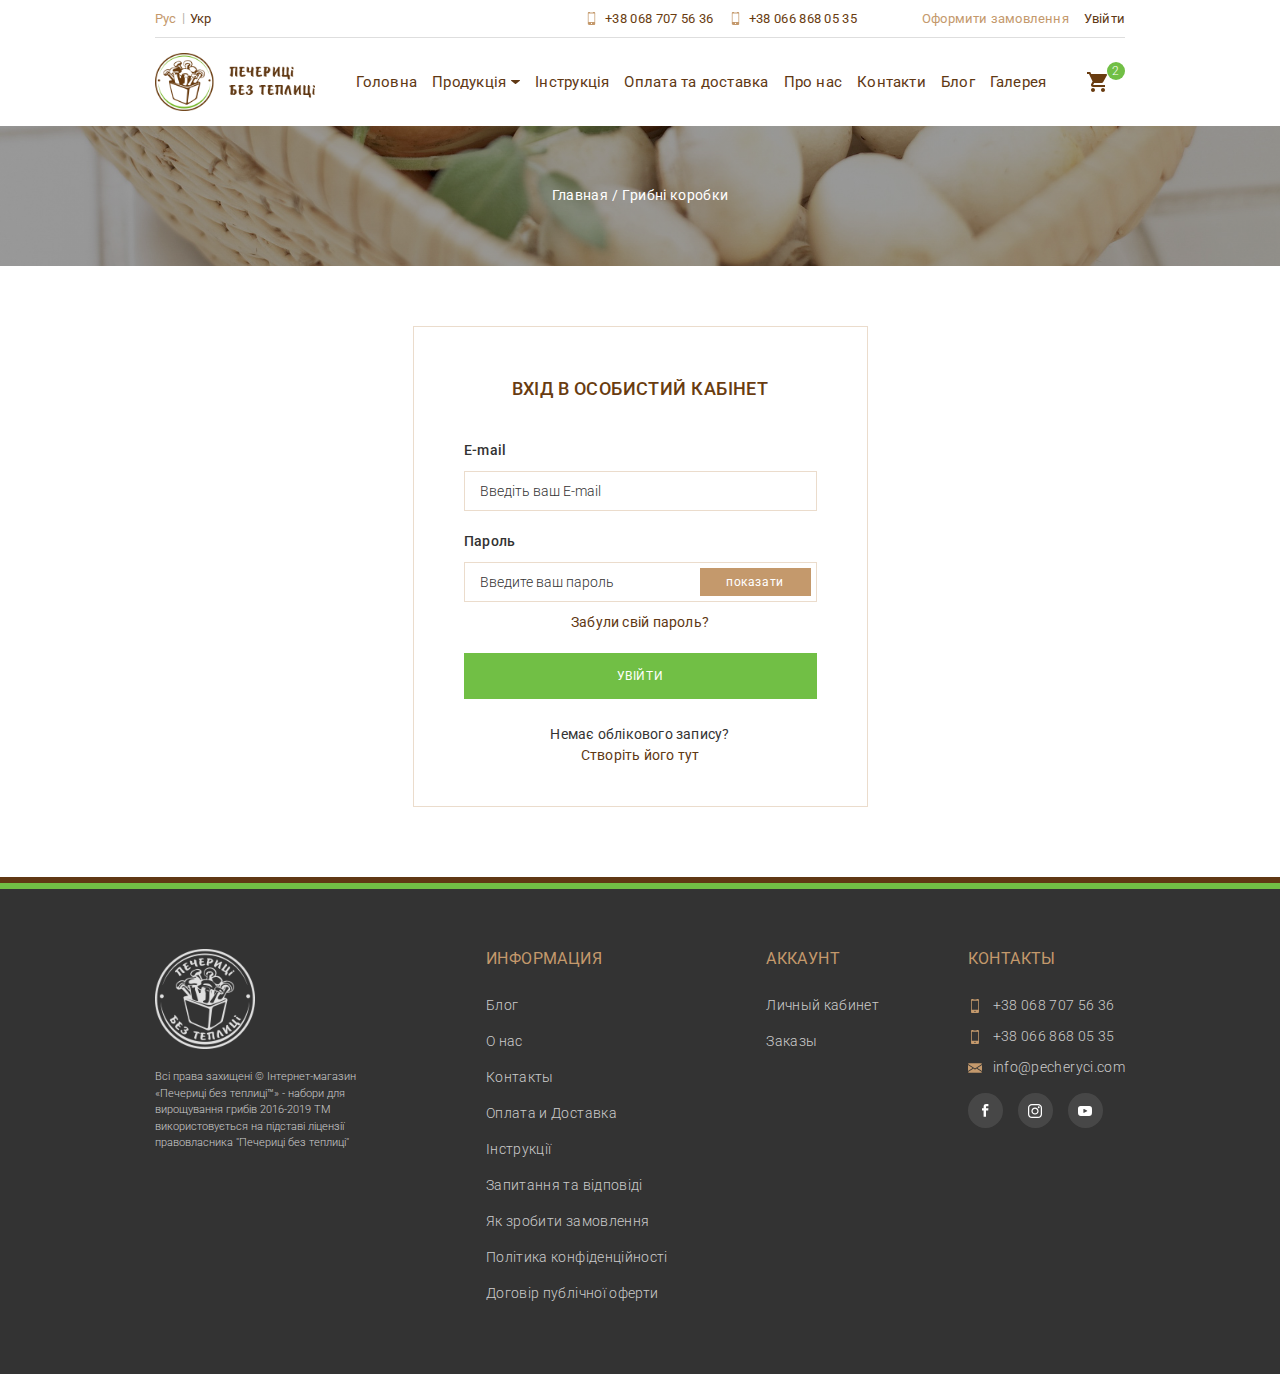
<file: authentication.html>
<!DOCTYPE html>
<html lang="ru">
  <head>
    <meta charset="utf-8">
    <meta http-equiv="X-UA-Compatible" content="IE=edge">
    <meta name="viewport" content="width=device-width, initial-scale=1, shrink-to-fit=no">
    <meta name="description" content=" Интернет-магазин от производителя предлагает купить товар с доставкой по всей Украине ✔цены — низкие, ✔качество — высокое">
    <title>Выращивание шампиньонов в квартире - Интернет-магазин Печерицi без теплицi</title>
    <link rel="stylesheet" href="css/main.min.css">
    <link href="https://fonts.googleapis.com/css?family=Roboto:300,300i,400,400i,500,700,700i&amp;display=swap" rel="stylesheet">
  </head>
  <body>
    <header class="header">
      <div class="container">
        <div class="header__top">
          <div class="header__languages languages">
            <ul class="languages__list">
              <li class="languages__item"><a class="languages__link selected" href="#" aria-label="Language: RU">Рус</a></li>
              <li class="languages__item"><a class="languages__link" href="#" aria-label="Language: UA">Укр</a></li>
            </ul>
          </div>
          <div class="header__phones header-phones">
            <ul class="header-phones__list">
              <li class="header-phones__item"><a class="header-phones__link" href="tel:+380687075636">+38 068 707 56 36</a></li>
              <li class="header-phones__item"><a class="header-phones__link" href="tel:+380668680535">+38 066 868 05 35</a></li>
            </ul>
          </div>
          <div class="header__user header-user">
            <ul class="header-user__list">
              <li class="header-user__item"><a class="header-user__link header-user__link--checkout" href="cart.html">Оформити замовлення</a></li>
              <li class="header-user__item"><a class="header-user__link" href="authentication.html">Увійти</a></li>
            </ul>
          </div>
        </div>
        <div class="header__bottom">
          <button class="mobile-menu-icon" id="tooggleNav" type="button" aria-label="Кнопка меню"><span aria-hidden="true"></span><span aria-hidden="true"></span><span aria-hidden="true"></span></button>
          <div class="header__logo logo"><a class="logo__link" href="index.html"><img class="logo__image" src="img/logo.png" alt="Интернет магазин Печерицы" width="208" height="76"></a></div>
          <div class="header__links header-links">
            <ul class="header-links__list">
              <li class="header-links__item"><a class="header-links__link header-links__link--active" href="index.html">Головна</a></li>
              <li class="header-links__item"><a class="header-links__link" href="category.html">Продукція</a>
                <button class="header-links__toggle-sublist" aria-label="Показать/скрыть подменю">
                  <svg width="9" height="12" xmlns="http://www.w3.org/2000/svg" x="0px" y="0px" viewBox="0 0 330.002 330.002">
                    <path d="M329.155,100.036c-2.108-6.011-7.784-10.035-14.154-10.035h-300c-6.371,0-12.046,4.024-14.154,10.035  c-2.109,6.011-0.19,12.699,4.784,16.678l150.004,120c2.739,2.191,6.055,3.287,9.37,3.287c3.316,0,6.631-1.096,9.371-3.287  l149.996-120C329.346,112.734,331.264,106.047,329.155,100.036z" fill="#603814"/>
                  </svg>
                </button>
                <ul class="header-links__sublist">
                  <li class="header-links__subitem"><a class="header-links__link" href="category.html">Грибні коробки</a></li>
                  <li class="header-links__subitem"><a class="header-links__link" href="category.html">Листівки</a></li>
                  <li class="header-links__subitem"><a class="header-links__link" href="category.html">Інше</a></li>
                </ul>
              </li>
              <li class="header-links__item"><a class="header-links__link" href="#">Інструкція</a></li>
              <li class="header-links__item"><a class="header-links__link" href="#">Оплата та доставка</a></li>
              <li class="header-links__item"><a class="header-links__link" href="#">Про нас</a></li>
              <li class="header-links__item"><a class="header-links__link" href="#">Контакти</a></li>
              <li class="header-links__item"><a class="header-links__link" href="blog.html">Блог</a></li>
              <li class="header-links__item"><a class="header-links__link" href="#">Галерея</a></li>
            </ul>
          </div>
          <div class="header__cart header-cart">
            <div class="shopping_cart"><a href="http://rizdvo.ua.prestashop-freelance.com/quick-order" title="Просмотр корзины" rel="nofollow"></a></div>
            <p class="ajax_cart_quantity">2</p>
          </div>
        </div>
      </div>
    </header>
    <div class="breadcrumbs">
      <div class="container">
        <ul class="breadcrumbs__list">
          <li class="breadcrumbs__item"><a class="breadcrumbs__link" href="index.html">Главная</a></li>
          <li class="breadcrumbs__item">Грибні коробки</li>
        </ul>
      </div>
    </div>
    <main class="authentication">
      <div class="container">
        <form class="authentication__form authentication-form" action="/authentication" method="post" id="login_form">
          <p class="authentication-form__heading">Вхід в особистий кабінет</p>
          <div class="authentication-form__row">
            <label class="authentication-form__label" for="email">E-mail</label>
            <input class="authentication-form__input" data-validate="isEmail" type="email" id="email" name="email" value="" placeholder="Введіть ваш E-mail">
          </div>
          <div class="authentication-form__row authentication-form__row--password">
            <label class="authentication-form__label" for="passwd">Пароль</label>
            <input class="authentication-form__input" type="password" data-validate="isPasswd" id="passwd" name="passwd" value="" placeholder="Введите ваш пароль">
            <button class="authentication-form__show-password" type="button"><span>показати</span></button>
          </div>
          <p class="authentication-form__lost-password"><a href="password-recovery.html" title="Восстановить пароль" rel="nofollow">Забули свій пароль?</a></p>
          <input class="hidden" type="hidden" name="back" value="my-account">
          <button class="authentication-form__submit" type="submit" id="SubmitLogin" name="SubmitLogin">Увійти</button>
          <div class="authentication-form__text">
            <p>Немає облікового запису?<a href="#">Створіть його тут</a></p>
          </div>
        </form>
      </div>
    </main>
    <footer class="footer">
      <div class="container">
        <div class="footer__inner">
          <div class="footer__info footer-info">
            <div class="footer__logo"><img src="img/footer-logo.png" alt="Печериці без теплиці" width="100" height="100"></div>
            <p class="footer-info__desc">Всі права захищені &copy; Інтернет-магазин &laquo;Печериці без теплиці&trade;&raquo; - набори для вирощування грибів 2016-2019 ТМ використовується на підставі ліцензії правовласника &quot;Печериці без теплиці&quot;</p>
          </div>
          <div class="footer__links footer-links">
            <p class="footer__heading">Информация</p>
            <ul class="footer-links__list">
              <li class="footer-links__item"><a class="footer-links__link" href="#">Блог</a></li>
              <li class="footer-links__item"><a class="footer-links__link" href="#">О нас</a></li>
              <li class="footer-links__item"><a class="footer-links__link" href="#">Контакты</a></li>
              <li class="footer-links__item"><a class="footer-links__link" href="#">Оплата и Доставка</a></li>
              <li class="footer-links__item"><a class="footer-links__link" href="#">Інструкції</a></li>
              <li class="footer-links__item"><a class="footer-links__link" href="#">Запитання та відповіді</a></li>
              <li class="footer-links__item"><a class="footer-links__link" href="#">Як зробити замовлення</a></li>
              <li class="footer-links__item"><a class="footer-links__link" href="#">Політика конфіденційності</a></li>
              <li class="footer-links__item"><a class="footer-links__link" href="#">Договір публічної оферти</a></li>
            </ul>
          </div>
          <div class="footer__links footer-links">
            <p class="footer__heading">Аккаунт</p>
            <ul class="footer-links__list">
              <li class="footer-links__item"><a class="footer-links__link" href="#">Личный кабинет</a></li>
              <li class="footer-links__item"><a class="footer-links__link" href="#">Заказы</a></li>
            </ul>
          </div>
          <div class="footer__contacts footer-contacts">
            <p class="footer__heading">Контакты</p>
            <div class="footer-contacts__phones footer-phones"><a class="footer-phones__link" href="tel:+380687075636">+38 068 707 56 36</a><a class="footer-phones__link" href="tel:+380668680535">+38 066 868 05 35</a></div>
            <div class="footer-contacts__emails footer-emails"><a class="footer-emails__link" href="mailto:info@pecheryci.com">info@pecheryci.com</a></div>
            <div class="social">
              <ul class="social__list">
                <li class="social__item"><a class="social__link" href="#" target="_blank">
                    <svg width="7" height="13" viewBox="0 0 7 13" fill="none" xmlns="http://www.w3.org/2000/svg">
                      <path d="M4 4.2V3.1C4 2.5 4 2.2 4.9 2.2H6.4V0H4.2C2.1 0 1.6 1.1 1.6 2.9V4.2H0V6.4H1.6V12.8H4V6.4H6.2L6.4 4.2H4Z" fill="#ffffff"/>
                    </svg></a></li>
                <li class="social__item"><a class="social__link" href="#" target="_blank">
                    <svg width="14" height="14" viewBox="0 0 14 14" fill="none" xmlns="http://www.w3.org/2000/svg">
                      <path d="M10.1376 0H3.86243C1.72929 0 0 1.72801 0 3.85957V10.1301C0 12.2616 1.72929 13.9897 3.86243 13.9897H10.1376C12.2707 13.9897 14 12.2616 14 10.1301V3.85957C14 1.72801 12.2707 0 10.1376 0ZM12.7574 10.1301C12.7574 11.5787 11.5769 12.748 10.1376 12.748H3.86243C2.41272 12.748 1.2426 11.5684 1.2426 10.1301V3.85957C1.2426 2.42129 2.42308 1.24169 3.86243 1.24169H10.1376C11.5873 1.24169 12.7574 2.42129 12.7574 3.85957V10.1301Z" fill="#ffffff"/>
                      <path d="M7.00001 3.39404C5.01185 3.39404 3.38611 5.00823 3.38611 6.99493C3.38611 8.98163 5.00149 10.6062 7.00001 10.6062C8.98818 10.6062 10.6139 8.99197 10.6139 6.99493C10.6139 5.00823 8.98818 3.39404 7.00001 3.39404ZM7.00001 9.36448C5.69528 9.36448 4.62871 8.30905 4.62871 7.00528C4.63907 5.69116 5.69528 4.63573 7.00001 4.63573C8.30475 4.63573 9.37131 5.69116 9.37131 6.99493C9.37131 8.2987 8.30475 9.36448 7.00001 9.36448Z" fill="#ffffff"/>
                      <path d="M10.7588 2.33838C10.5207 2.33838 10.2825 2.43151 10.1168 2.60741C9.95115 2.77297 9.8476 3.01096 9.8476 3.24895C9.8476 3.48694 9.94079 3.72493 10.1168 3.89048C10.2825 4.05604 10.5207 4.15952 10.7588 4.15952C10.997 4.15952 11.2352 4.06639 11.4009 3.89048C11.5665 3.72493 11.6701 3.48694 11.6701 3.24895C11.6701 3.01096 11.5769 2.77297 11.4009 2.60741C11.2352 2.43151 11.0074 2.33838 10.7588 2.33838Z" fill="#ffffff"/>
                    </svg></a></li>
                <li class="social__item"><a class="social__link" href="#" target="_blank">
                    <svg width="14" height="14" xmlns="http://www.w3.org/2000/svg" viewBox="0 0 310 310" xml:space="preserve">
                      <path d="M297.917,64.645c-11.19-13.302-31.85-18.728-71.306-18.728H83.386c-40.359,0-61.369,5.776-72.517,19.938   C0,79.663,0,100.008,0,128.166v53.669c0,54.551,12.896,82.248,83.386,82.248h143.226c34.216,0,53.176-4.788,65.442-16.527   C304.633,235.518,310,215.863,310,181.835v-53.669C310,98.471,309.159,78.006,297.917,64.645z M199.021,162.41l-65.038,33.991   c-1.454,0.76-3.044,1.137-4.632,1.137c-1.798,0-3.592-0.484-5.181-1.446c-2.992-1.813-4.819-5.056-4.819-8.554v-67.764   c0-3.492,1.822-6.732,4.808-8.546c2.987-1.814,6.702-1.938,9.801-0.328l65.038,33.772c3.309,1.718,5.387,5.134,5.392,8.861   C204.394,157.263,202.325,160.684,199.021,162.41z" fill="#ffffff"/>
                    </svg></a></li>
              </ul>
            </div>
          </div>
        </div>
      </div>
    </footer>
    <script src="https://code.jquery.com/jquery-3.3.1.min.js"></script>
    <script src="js/common.min.js"></script>
  </body>
</html>
</file>
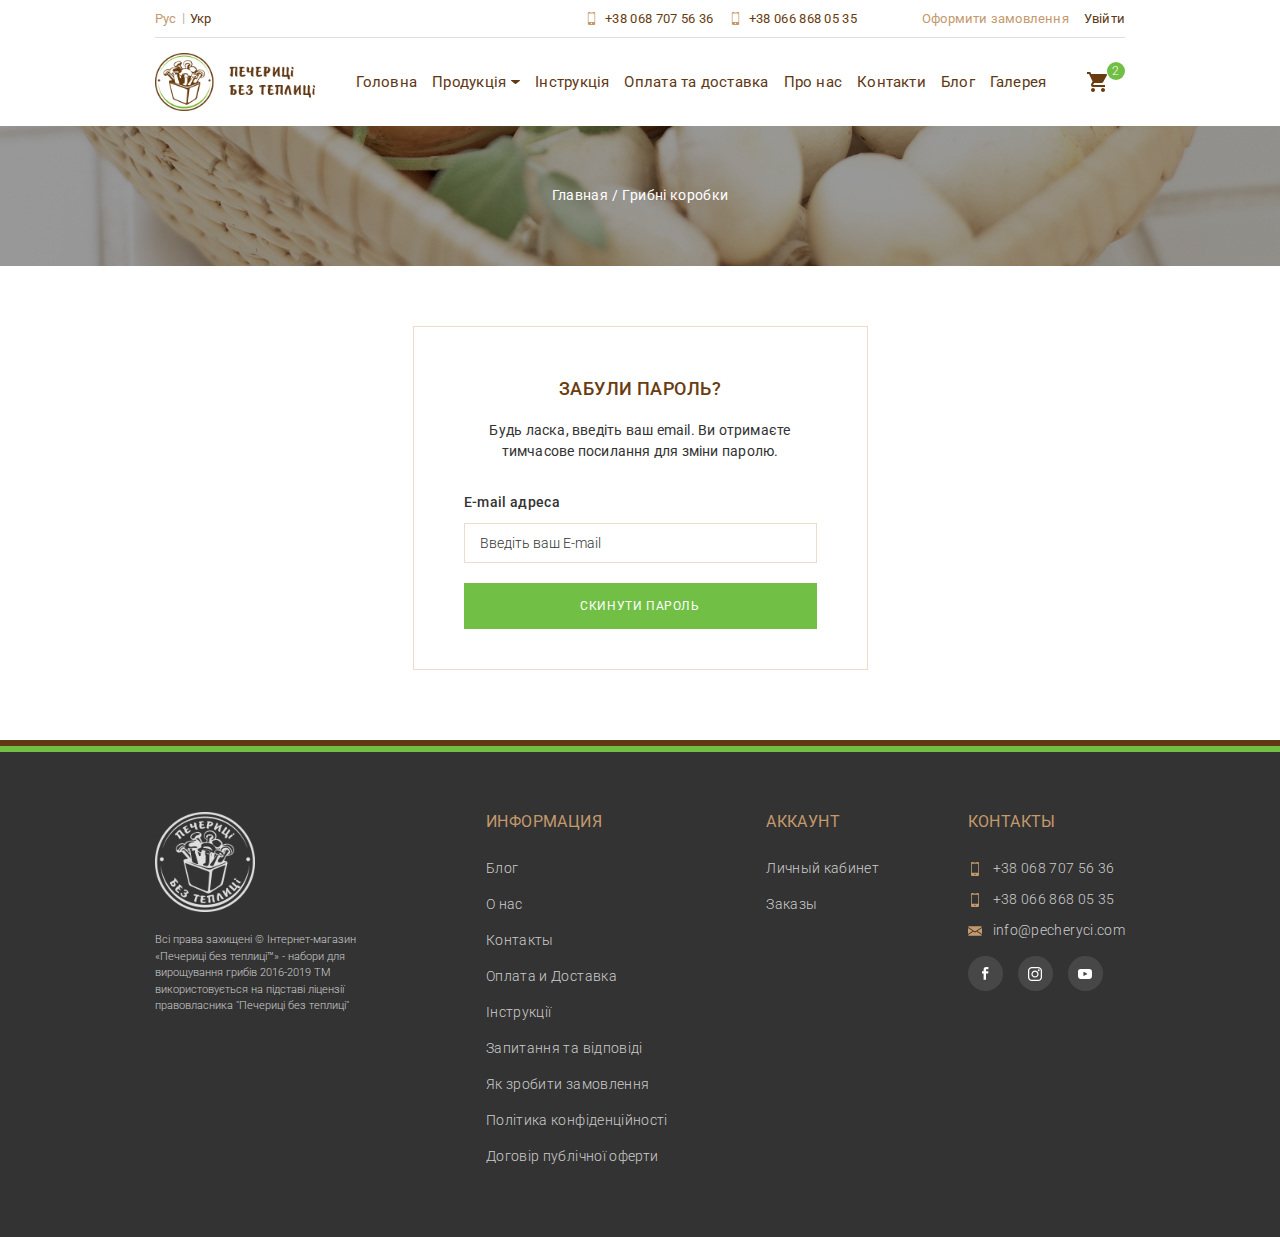
<file: password-recovery.html>
<!DOCTYPE html>
<html lang="ru">
  <head>
    <meta charset="utf-8">
    <meta http-equiv="X-UA-Compatible" content="IE=edge">
    <meta name="viewport" content="width=device-width, initial-scale=1, shrink-to-fit=no">
    <meta name="description" content=" Интернет-магазин от производителя предлагает купить товар с доставкой по всей Украине ✔цены — низкие, ✔качество — высокое">
    <title>Выращивание шампиньонов в квартире - Интернет-магазин Печерицi без теплицi</title>
    <link rel="stylesheet" href="css/main.min.css">
    <link href="https://fonts.googleapis.com/css?family=Roboto:300,300i,400,400i,500,700,700i&amp;display=swap" rel="stylesheet">
  </head>
  <body>
    <header class="header">
      <div class="container">
        <div class="header__top">
          <div class="header__languages languages">
            <ul class="languages__list">
              <li class="languages__item"><a class="languages__link selected" href="#" aria-label="Language: RU">Рус</a></li>
              <li class="languages__item"><a class="languages__link" href="#" aria-label="Language: UA">Укр</a></li>
            </ul>
          </div>
          <div class="header__phones header-phones">
            <ul class="header-phones__list">
              <li class="header-phones__item"><a class="header-phones__link" href="tel:+380687075636">+38 068 707 56 36</a></li>
              <li class="header-phones__item"><a class="header-phones__link" href="tel:+380668680535">+38 066 868 05 35</a></li>
            </ul>
          </div>
          <div class="header__user header-user">
            <ul class="header-user__list">
              <li class="header-user__item"><a class="header-user__link header-user__link--checkout" href="cart.html">Оформити замовлення</a></li>
              <li class="header-user__item"><a class="header-user__link" href="authentication.html">Увійти</a></li>
            </ul>
          </div>
        </div>
        <div class="header__bottom">
          <button class="mobile-menu-icon" id="tooggleNav" type="button" aria-label="Кнопка меню"><span aria-hidden="true"></span><span aria-hidden="true"></span><span aria-hidden="true"></span></button>
          <div class="header__logo logo"><a class="logo__link" href="index.html"><img class="logo__image" src="img/logo.png" alt="Интернет магазин Печерицы" width="208" height="76"></a></div>
          <div class="header__links header-links">
            <ul class="header-links__list">
              <li class="header-links__item"><a class="header-links__link header-links__link--active" href="index.html">Головна</a></li>
              <li class="header-links__item"><a class="header-links__link" href="category.html">Продукція</a>
                <button class="header-links__toggle-sublist" aria-label="Показать/скрыть подменю">
                  <svg width="9" height="12" xmlns="http://www.w3.org/2000/svg" x="0px" y="0px" viewBox="0 0 330.002 330.002">
                    <path d="M329.155,100.036c-2.108-6.011-7.784-10.035-14.154-10.035h-300c-6.371,0-12.046,4.024-14.154,10.035  c-2.109,6.011-0.19,12.699,4.784,16.678l150.004,120c2.739,2.191,6.055,3.287,9.37,3.287c3.316,0,6.631-1.096,9.371-3.287  l149.996-120C329.346,112.734,331.264,106.047,329.155,100.036z" fill="#603814"/>
                  </svg>
                </button>
                <ul class="header-links__sublist">
                  <li class="header-links__subitem"><a class="header-links__link" href="category.html">Грибні коробки</a></li>
                  <li class="header-links__subitem"><a class="header-links__link" href="category.html">Листівки</a></li>
                  <li class="header-links__subitem"><a class="header-links__link" href="category.html">Інше</a></li>
                </ul>
              </li>
              <li class="header-links__item"><a class="header-links__link" href="#">Інструкція</a></li>
              <li class="header-links__item"><a class="header-links__link" href="#">Оплата та доставка</a></li>
              <li class="header-links__item"><a class="header-links__link" href="#">Про нас</a></li>
              <li class="header-links__item"><a class="header-links__link" href="#">Контакти</a></li>
              <li class="header-links__item"><a class="header-links__link" href="blog.html">Блог</a></li>
              <li class="header-links__item"><a class="header-links__link" href="#">Галерея</a></li>
            </ul>
          </div>
          <div class="header__cart header-cart">
            <div class="shopping_cart"><a href="http://rizdvo.ua.prestashop-freelance.com/quick-order" title="Просмотр корзины" rel="nofollow"></a></div>
            <p class="ajax_cart_quantity">2</p>
          </div>
        </div>
      </div>
    </header>
    <div class="breadcrumbs">
      <div class="container">
        <ul class="breadcrumbs__list">
          <li class="breadcrumbs__item"><a class="breadcrumbs__link" href="index.html">Главная</a></li>
          <li class="breadcrumbs__item">Грибні коробки</li>
        </ul>
      </div>
    </div>
    <main class="password">
      <div class="container">
        <form class="authentication__form authentication-form authentication-form--password" action="/password-recovery" method="post" id="form_forgotpassword">
          <p class="authentication-form__heading">Забули пароль?</p>
          <div class="authentication-form__text">
            <p>Будь ласка, введіть ваш email. Ви отримаєте тимчасове посилання для зміни паролю.</p>
          </div>
          <div class="authentication-form__row">
            <label class="authentication-form__label" for="email">E-mail адреса</label>
            <input class="authentication-form__input" data-validate="isEmail" type="email" id="email" name="email" value="" placeholder="Введіть ваш E-mail">
          </div>
          <button class="authentication-form__submit" type="submit" id="SubmitLogin" name="SubmitLogin">Скинути пароль</button>
        </form>
      </div>
    </main>
    <footer class="footer">
      <div class="container">
        <div class="footer__inner">
          <div class="footer__info footer-info">
            <div class="footer__logo"><img src="img/footer-logo.png" alt="Печериці без теплиці" width="100" height="100"></div>
            <p class="footer-info__desc">Всі права захищені &copy; Інтернет-магазин &laquo;Печериці без теплиці&trade;&raquo; - набори для вирощування грибів 2016-2019 ТМ використовується на підставі ліцензії правовласника &quot;Печериці без теплиці&quot;</p>
          </div>
          <div class="footer__links footer-links">
            <p class="footer__heading">Информация</p>
            <ul class="footer-links__list">
              <li class="footer-links__item"><a class="footer-links__link" href="#">Блог</a></li>
              <li class="footer-links__item"><a class="footer-links__link" href="#">О нас</a></li>
              <li class="footer-links__item"><a class="footer-links__link" href="#">Контакты</a></li>
              <li class="footer-links__item"><a class="footer-links__link" href="#">Оплата и Доставка</a></li>
              <li class="footer-links__item"><a class="footer-links__link" href="#">Інструкції</a></li>
              <li class="footer-links__item"><a class="footer-links__link" href="#">Запитання та відповіді</a></li>
              <li class="footer-links__item"><a class="footer-links__link" href="#">Як зробити замовлення</a></li>
              <li class="footer-links__item"><a class="footer-links__link" href="#">Політика конфіденційності</a></li>
              <li class="footer-links__item"><a class="footer-links__link" href="#">Договір публічної оферти</a></li>
            </ul>
          </div>
          <div class="footer__links footer-links">
            <p class="footer__heading">Аккаунт</p>
            <ul class="footer-links__list">
              <li class="footer-links__item"><a class="footer-links__link" href="#">Личный кабинет</a></li>
              <li class="footer-links__item"><a class="footer-links__link" href="#">Заказы</a></li>
            </ul>
          </div>
          <div class="footer__contacts footer-contacts">
            <p class="footer__heading">Контакты</p>
            <div class="footer-contacts__phones footer-phones"><a class="footer-phones__link" href="tel:+380687075636">+38 068 707 56 36</a><a class="footer-phones__link" href="tel:+380668680535">+38 066 868 05 35</a></div>
            <div class="footer-contacts__emails footer-emails"><a class="footer-emails__link" href="mailto:info@pecheryci.com">info@pecheryci.com</a></div>
            <div class="social">
              <ul class="social__list">
                <li class="social__item"><a class="social__link" href="#" target="_blank">
                    <svg width="7" height="13" viewBox="0 0 7 13" fill="none" xmlns="http://www.w3.org/2000/svg">
                      <path d="M4 4.2V3.1C4 2.5 4 2.2 4.9 2.2H6.4V0H4.2C2.1 0 1.6 1.1 1.6 2.9V4.2H0V6.4H1.6V12.8H4V6.4H6.2L6.4 4.2H4Z" fill="#ffffff"/>
                    </svg></a></li>
                <li class="social__item"><a class="social__link" href="#" target="_blank">
                    <svg width="14" height="14" viewBox="0 0 14 14" fill="none" xmlns="http://www.w3.org/2000/svg">
                      <path d="M10.1376 0H3.86243C1.72929 0 0 1.72801 0 3.85957V10.1301C0 12.2616 1.72929 13.9897 3.86243 13.9897H10.1376C12.2707 13.9897 14 12.2616 14 10.1301V3.85957C14 1.72801 12.2707 0 10.1376 0ZM12.7574 10.1301C12.7574 11.5787 11.5769 12.748 10.1376 12.748H3.86243C2.41272 12.748 1.2426 11.5684 1.2426 10.1301V3.85957C1.2426 2.42129 2.42308 1.24169 3.86243 1.24169H10.1376C11.5873 1.24169 12.7574 2.42129 12.7574 3.85957V10.1301Z" fill="#ffffff"/>
                      <path d="M7.00001 3.39404C5.01185 3.39404 3.38611 5.00823 3.38611 6.99493C3.38611 8.98163 5.00149 10.6062 7.00001 10.6062C8.98818 10.6062 10.6139 8.99197 10.6139 6.99493C10.6139 5.00823 8.98818 3.39404 7.00001 3.39404ZM7.00001 9.36448C5.69528 9.36448 4.62871 8.30905 4.62871 7.00528C4.63907 5.69116 5.69528 4.63573 7.00001 4.63573C8.30475 4.63573 9.37131 5.69116 9.37131 6.99493C9.37131 8.2987 8.30475 9.36448 7.00001 9.36448Z" fill="#ffffff"/>
                      <path d="M10.7588 2.33838C10.5207 2.33838 10.2825 2.43151 10.1168 2.60741C9.95115 2.77297 9.8476 3.01096 9.8476 3.24895C9.8476 3.48694 9.94079 3.72493 10.1168 3.89048C10.2825 4.05604 10.5207 4.15952 10.7588 4.15952C10.997 4.15952 11.2352 4.06639 11.4009 3.89048C11.5665 3.72493 11.6701 3.48694 11.6701 3.24895C11.6701 3.01096 11.5769 2.77297 11.4009 2.60741C11.2352 2.43151 11.0074 2.33838 10.7588 2.33838Z" fill="#ffffff"/>
                    </svg></a></li>
                <li class="social__item"><a class="social__link" href="#" target="_blank">
                    <svg width="14" height="14" xmlns="http://www.w3.org/2000/svg" viewBox="0 0 310 310" xml:space="preserve">
                      <path d="M297.917,64.645c-11.19-13.302-31.85-18.728-71.306-18.728H83.386c-40.359,0-61.369,5.776-72.517,19.938   C0,79.663,0,100.008,0,128.166v53.669c0,54.551,12.896,82.248,83.386,82.248h143.226c34.216,0,53.176-4.788,65.442-16.527   C304.633,235.518,310,215.863,310,181.835v-53.669C310,98.471,309.159,78.006,297.917,64.645z M199.021,162.41l-65.038,33.991   c-1.454,0.76-3.044,1.137-4.632,1.137c-1.798,0-3.592-0.484-5.181-1.446c-2.992-1.813-4.819-5.056-4.819-8.554v-67.764   c0-3.492,1.822-6.732,4.808-8.546c2.987-1.814,6.702-1.938,9.801-0.328l65.038,33.772c3.309,1.718,5.387,5.134,5.392,8.861   C204.394,157.263,202.325,160.684,199.021,162.41z" fill="#ffffff"/>
                    </svg></a></li>
              </ul>
            </div>
          </div>
        </div>
      </div>
    </footer>
    <script src="https://code.jquery.com/jquery-3.3.1.min.js"></script>
    <script src="js/common.min.js"></script>
  </body>
</html>
</file>
